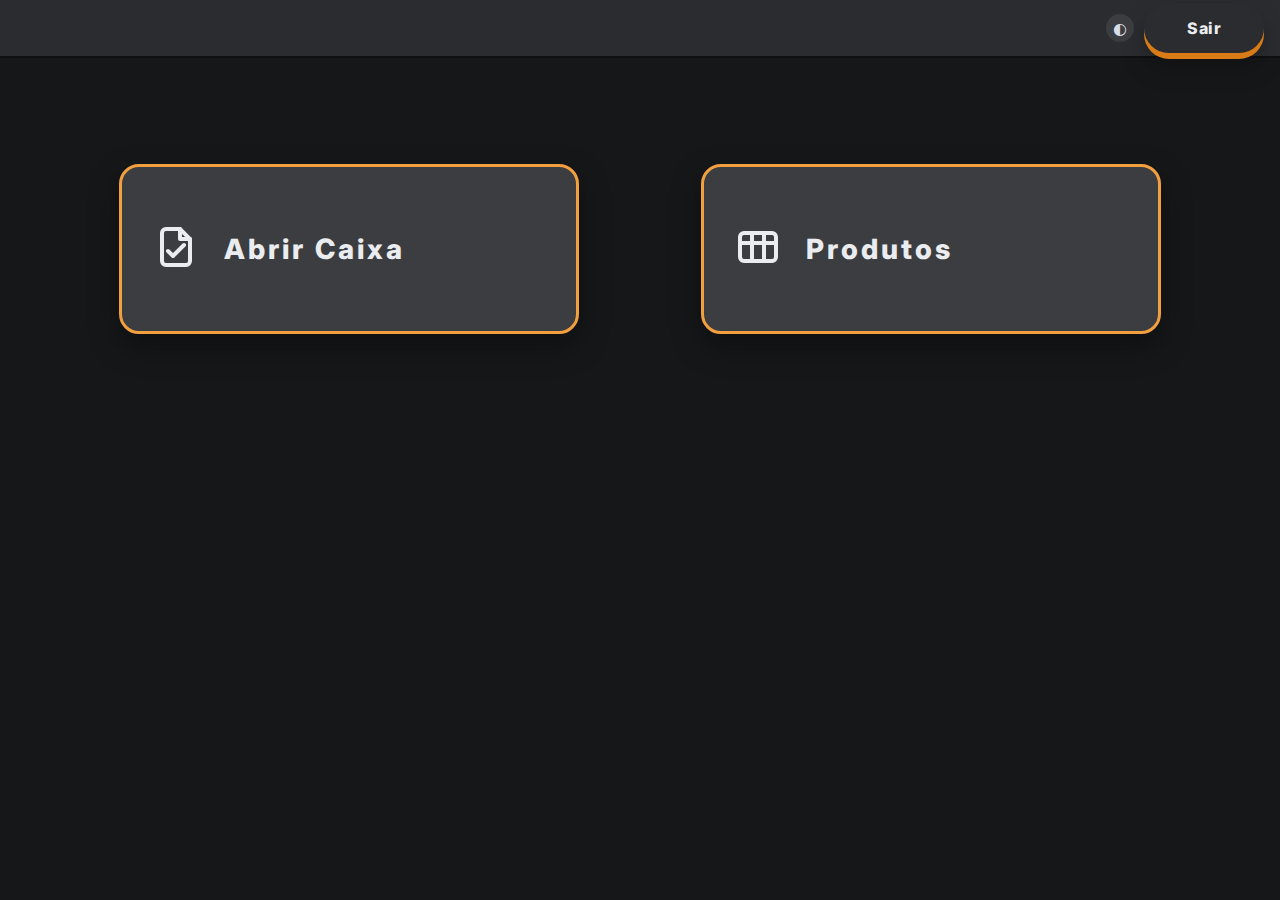
<file: menu.html>
<!doctype html>
<html lang="pt-BR">
<head>
  <meta charset="utf-8" />
  <meta name="viewport" content="width=device-width, initial-scale=1" />
  <title>Início • Frutos Goiás</title>
  <link rel="stylesheet" href="css/estilos.css" />
</head>
<body class="tela-dashboard">
  <div class="topbar">
    <div class="topbar__lado-esq"></div>
    <div class="topbar__lado-dir">
      <div class="perfil-icone">◐</div>
      <a class="btn ghost" href="index.html">Sair</a>
    </div>
  </div>

  <div class="grid-acoes">
    <a class="acao" href="abrir-caixa.html">
      <div class="acao__icone" aria-hidden="true">
        <svg viewBox="0 0 24 24"><path d="M7 3h7l5 5v11a2 2 0 0 1-2 2H7a2 2 0 0 1-2-2V5a2 2 0 0 1 2-2z" fill="none" stroke="currentColor" stroke-width="2"/><path d="M14 3v5h5M8 14l2.5 2.5L16 11" fill="none" stroke="currentColor" stroke-width="2" stroke-linecap="round" stroke-linejoin="round"/></svg>
      </div>
      <div class="acao__titulo">Abrir Caixa</div>
    </a>

    <a class="acao" href="produtos.html">
      <div class="acao__icone" aria-hidden="true">
        <svg viewBox="0 0 24 24"><rect x="3" y="5" width="18" height="14" rx="2" ry="2" fill="none" stroke="currentColor" stroke-width="2"/><path d="M3 10h18M9 5v14M15 5v14" fill="none" stroke="currentColor" stroke-width="2"/></svg>
      </div>
      <div class="acao__titulo">Produtos</div>
    </a>
  </div>
</body>
</html>
</file>
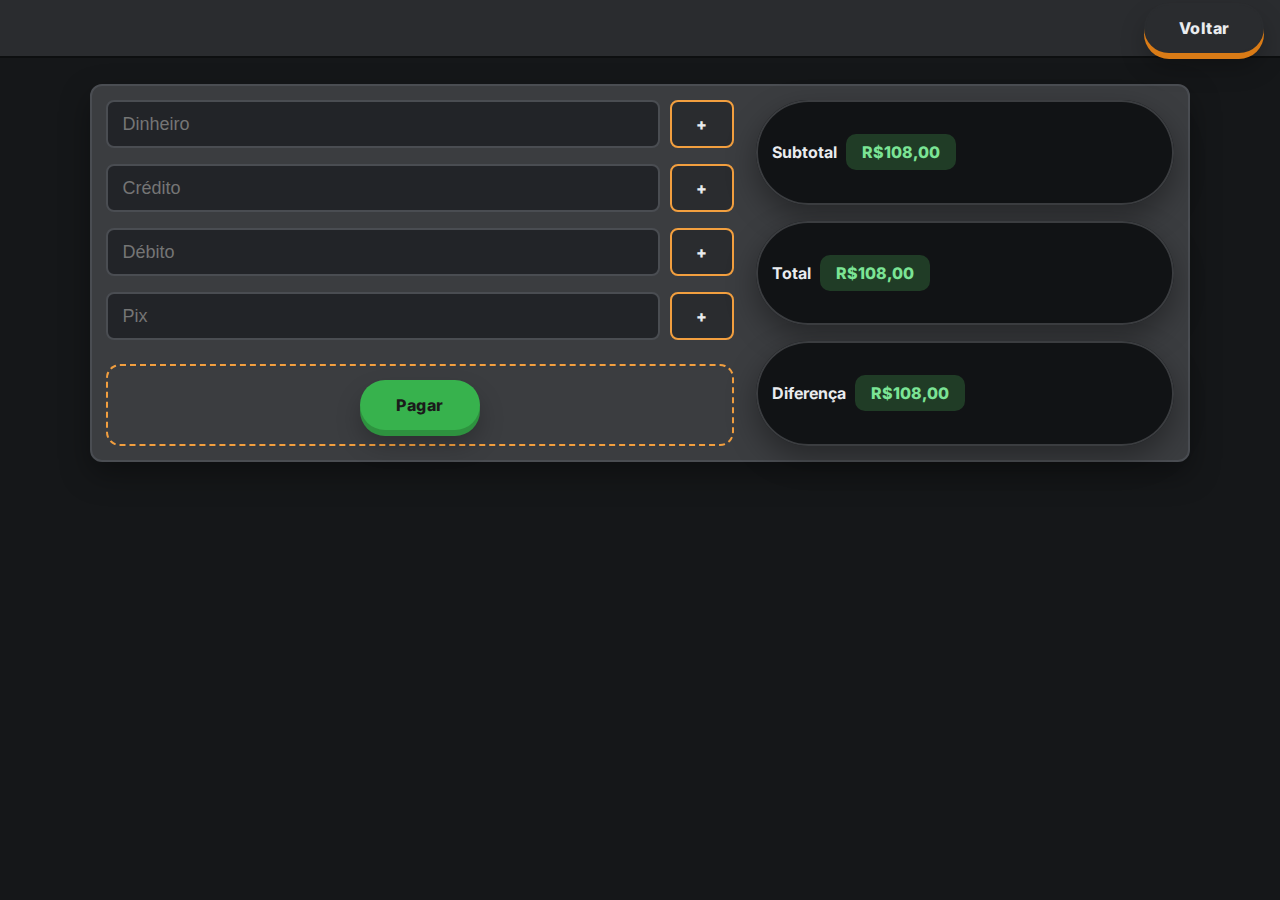
<file: pagamento.html>
<!doctype html>
<html lang="pt-BR">
<head>
  <meta charset="utf-8" />
  <meta name="viewport" content="width=device-width, initial-scale=1" />
  <title>Pagamento • Frutos Goiás</title>
  <link rel="stylesheet" href="css/estilos.css" />
</head>
<body>
  <div class="topbar">
    <div></div>
    <div class="topbar__lado-dir">
      <a class="btn ghost" href="abrir-caixa.html">Voltar</a>
    </div>
  </div>

  <div class="pag-wrap container">
    <div class="card pag-grid">
      <!-- Coluna esquerda: meios de pagamento -->
      <div>
        <div class="linha-pag">
          <input class="input big" placeholder="Dinheiro">
          <div class="btn-add">+</div>
        </div>
        <div class="linha-pag">
          <input class="input big" placeholder="Crédito">
          <div class="btn-add">+</div>
        </div>
        <div class="linha-pag">
          <input class="input big" placeholder="Débito">
          <div class="btn-add">+</div>
        </div>
        <div class="linha-pag">
          <input class="input big" placeholder="Pix">
          <div class="btn-add">+</div>
        </div>

        <div class="big-pay">
          <a class="btn ok" href="menu.html">Pagar</a>
        </div>
      </div>

      <!-- Coluna direita: resumo -->
      <div class="box-pills">
        <div class="pill"><strong>Subtotal</strong><span class="total-tag">R$108,00</span></div>
        <div class="pill"><strong>Total</strong><span class="total-tag">R$108,00</span></div>
        <div class="pill"><strong>Diferença</strong><span class="total-tag">R$108,00</span></div>
      </div>
    </div>
  </div>
</body>
</html>
</file>
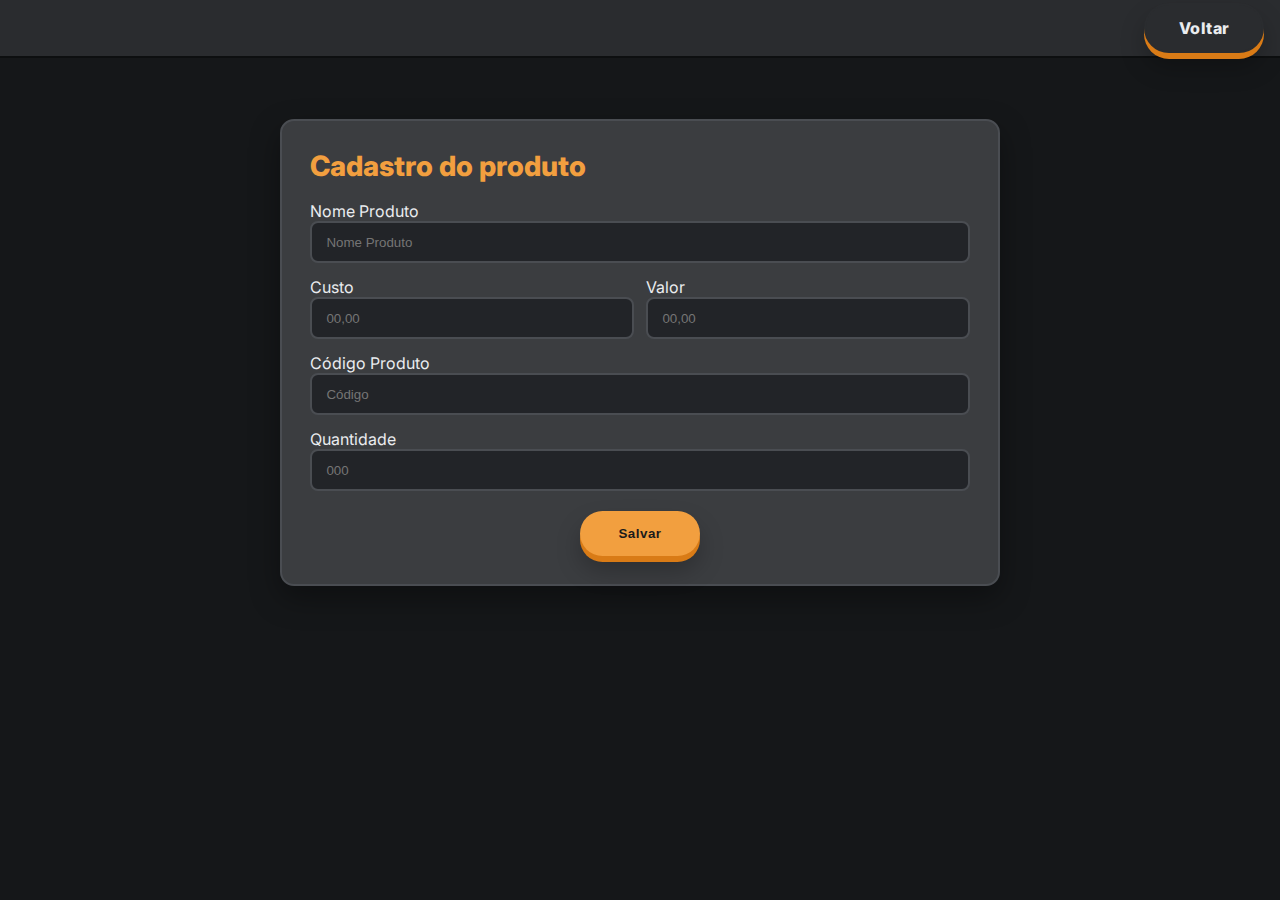
<file: produto-novo.html>
<!doctype html>
<html lang="pt-BR">
<head>
  <meta charset="utf-8" />
  <meta name="viewport" content="width=device-width, initial-scale=1" />
  <title>Novo Produto • Frutos Goiás</title>
  <link rel="stylesheet" href="css/estilos.css" />
</head>
<body>
  <div class="topbar">
    <div></div>
    <div class="topbar__lado-dir">
      <a class="btn ghost" href="produtos.html">Voltar</a>
    </div>
  </div>

  <div class="form-card">
    <h2 style="margin:0 0 18px; font-size:28px; font-weight:800; color:var(--prim)">Cadastro do produto</h2>

    <form class="form-grid" action="produtos.html">
      <label>Nome Produto
        <input class="input" placeholder="Nome Produto" required>
      </label>

      <div class="duo">
        <label>Custo
          <input class="input" placeholder="00,00" inputmode="numeric">
        </label>
        <label>Valor
          <input class="input" placeholder="00,00" inputmode="numeric">
        </label>
      </div>

      <label>Código Produto
        <input class="input" placeholder="Código">
      </label>

      <label>Quantidade
        <input class="input" placeholder="000" inputmode="numeric">
      </label>

      <div style="display:flex; justify-content:center; margin-top:6px">
        <button class="btn" type="submit">Salvar</button>
      </div>
    </form>
  </div>
</body>
</html>
</file>
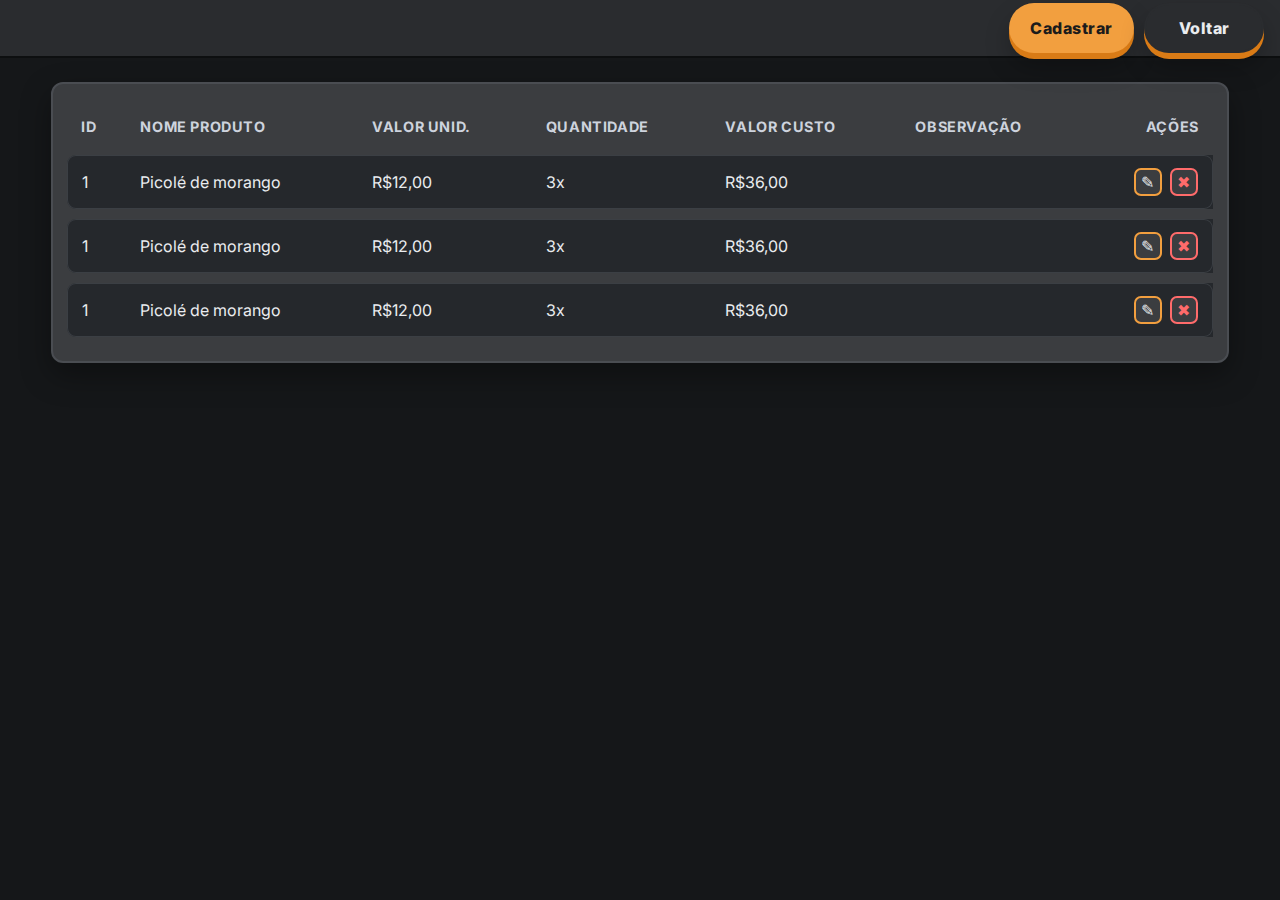
<file: produtos.html>
<!doctype html>
<html lang="pt-BR">
<head>
  <meta charset="utf-8" />
  <meta name="viewport" content="width=device-width, initial-scale=1" />
  <title>Produtos • Frutos Goiás</title>
  <link rel="stylesheet" href="css/estilos.css" />
</head>
<body>
  <div class="topbar">
    <div></div>
    <div class="topbar__lado-dir">
      <a class="btn" href="produto-novo.html">Cadastrar</a>
      <a class="btn ghost" href="menu.html">Voltar</a>
    </div>
  </div>

  <div class="container" style="padding:26px 0 40px">
    <div class="card">
      <table class="tabela">
        <thead>
        <tr>
          <th>ID</th><th>NOME PRODUTO</th><th>VALOR UNID.</th><th>QUANTIDADE</th><th>VALOR CUSTO</th><th>OBSERVAÇÃO</th><th style="text-align:right">AÇÕES</th>
        </tr>
        </thead>
        <tbody>
        <tr>
          <td>1</td><td>Picolé de morango</td><td>R$12,00</td><td>3x</td><td>R$36,00</td><td></td>
          <td class="acoes"><div class="acao-ic">✎</div><div class="acao-ic bad">✖</div></td>
        </tr>
        <tr>
          <td>1</td><td>Picolé de morango</td><td>R$12,00</td><td>3x</td><td>R$36,00</td><td></td>
          <td class="acoes"><div class="acao-ic">✎</div><div class="acao-ic bad">✖</div></td>
        </tr>
        <tr>
          <td>1</td><td>Picolé de morango</td><td>R$12,00</td><td>3x</td><td>R$36,00</td><td></td>
          <td class="acoes"><div class="acao-ic">✎</div><div class="acao-ic bad">✖</div></td>
        </tr>
        </tbody>
      </table>
    </div>
  </div>
</body>
</html>
</file>
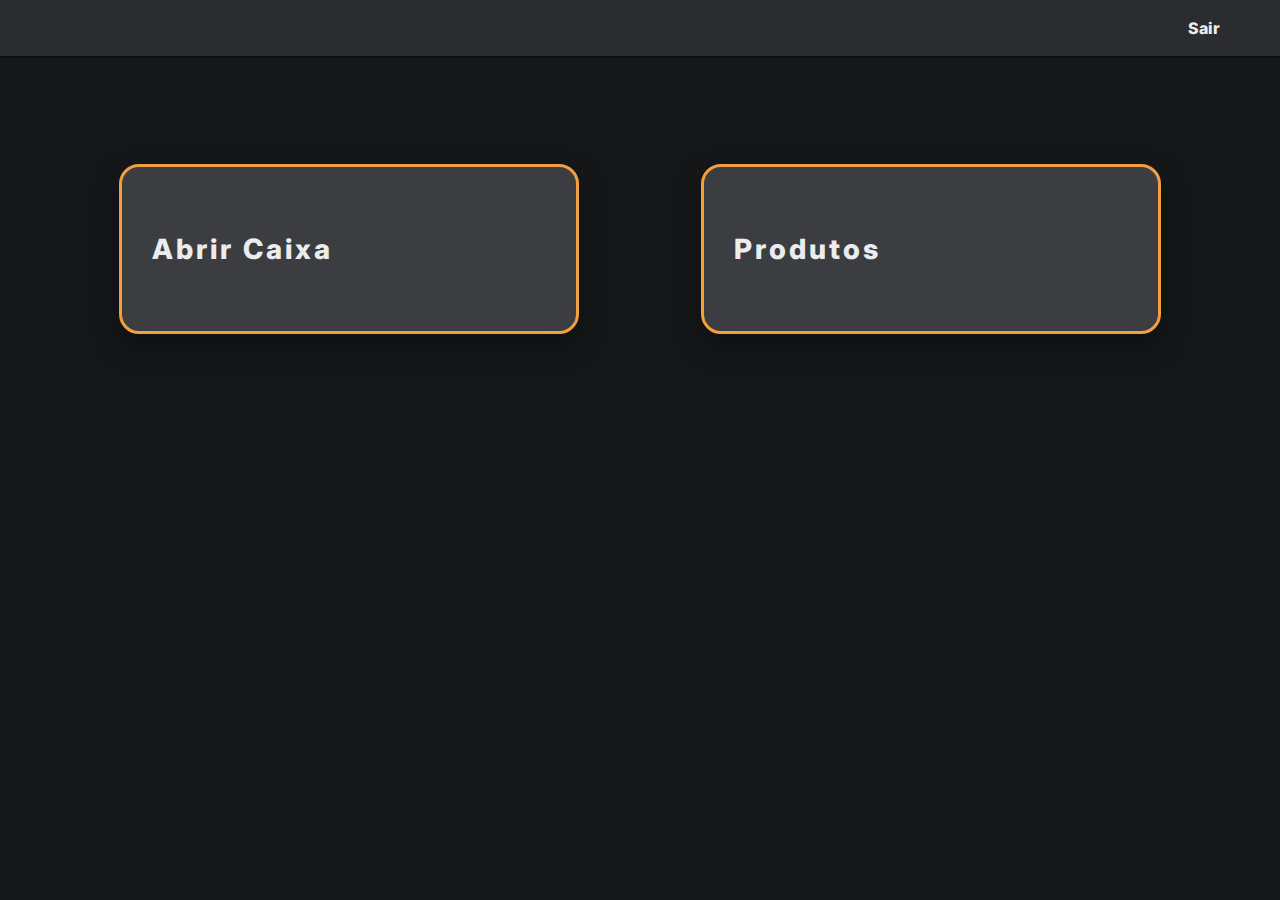
<file: frutos-goias/menu.html>
<!doctype html>
<html lang="pt-BR">
<head>
  <meta charset="utf-8" />
  <meta name="viewport" content="width=device-width, initial-scale=1" />
  <title>Início • Frutos Goiás</title>
  <link rel="stylesheet" href="css/global.css" />
  <link rel="stylesheet" href="css/menu.css" />
</head>
<body class="tela-dashboard">
  <div class="topbar">
    <div class="lado-esq"></div>
    <div class="ladodir">
      <a class="btn ghost" href="index.html">Sair</a>
    </div>
  </div>

  <div class="grid-acoes">
    <a class="acao" href="abrir-caixa.html">
      <div class="titulo">Abrir Caixa</div>
    </a>

    <a class="acao" href="produtos.html">
      <div class="titulo">Produtos</div>
    </a>
  </div>
  <script src="js/app.js"></script>
</body>
</html>
</file>
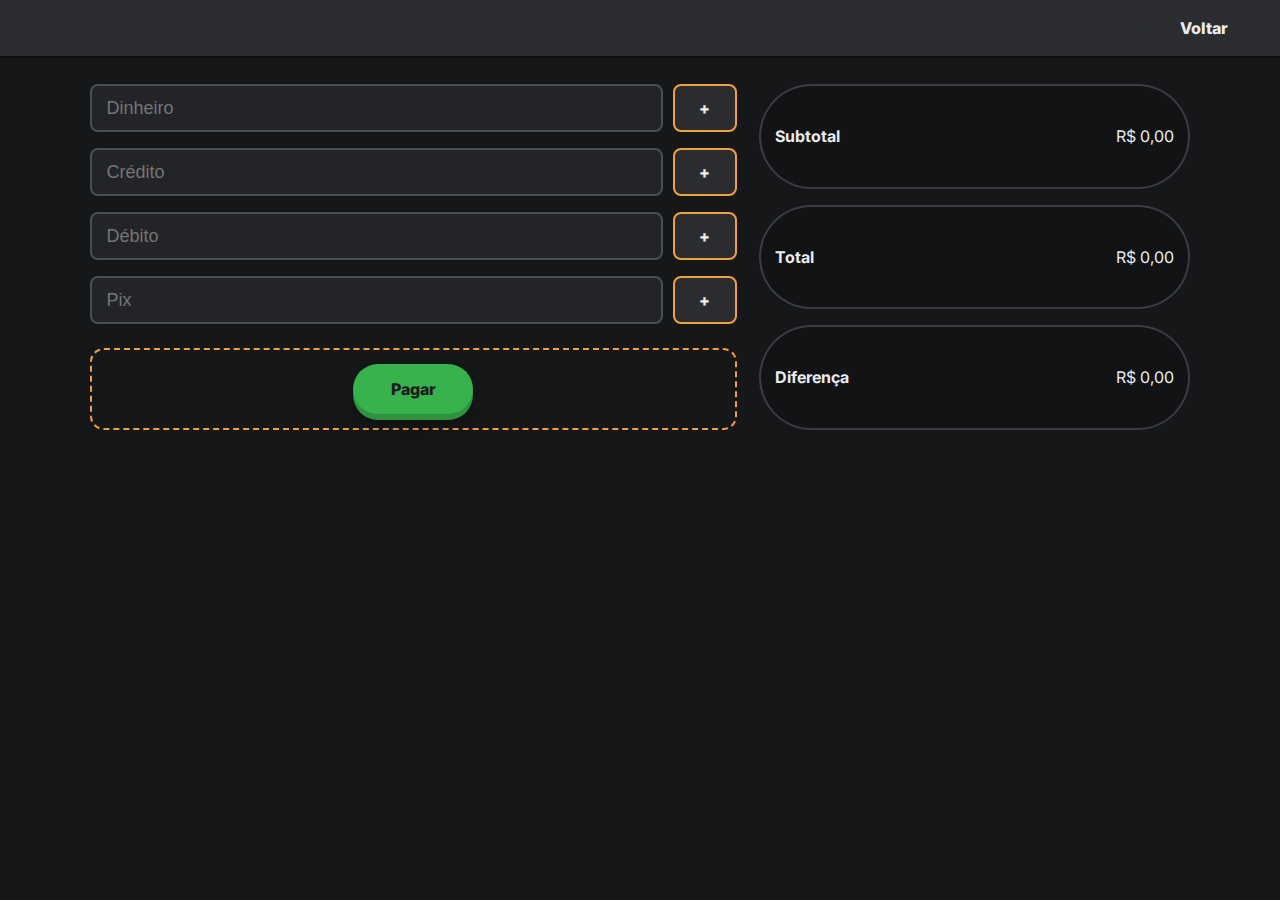
<file: frutos-goias/pagamento.html>
<!doctype html>
<html lang="pt-BR">
<head>
  <meta charset="utf-8" />
  <meta name="viewport" content="width=device-width, initial-scale=1" />
  <title>Pagamento • Frutos Goiás</title>
  <link rel="stylesheet" href="css/global.css" />
  <link rel="stylesheet" href="css/pagamento.css" />
</head>
<body>
  <div class="topbar">
    <div></div>
    <div class="ladodir">
      <a class="btn ghost" href="abrir-caixa.html">Voltar</a>
    </div>
  </div>

  <div class="pag-wrap container">
    <div class="card pag-grid">
      <div>
        <div class="linha-pag">
          <input class="input big" placeholder="Dinheiro">
          <div class="btn-add">+</div>
        </div>
        <div class="linha-pag">
          <input class="input big" placeholder="Crédito">
          <div class="btn-add">+</div>
        </div>
        <div class="linha-pag">
          <input class="input big" placeholder="Débito">
          <div class="btn-add">+</div>
        </div>
        <div class="linha-pag">
          <input class="input big" placeholder="Pix">
          <div class="btn-add">+</div>
        </div>

        <div class="big-pay">
          <a class="btn ok" href="#" id="btn-finalizar-pag">Pagar</a>
        </div>
      </div>

      <div class="boxPagamento">
        <div class="pill"><strong>Subtotal</strong><span class="total-tag" id="total-subtotal">R$0,00</span></div>
        <div class="pill"><strong>Total</strong><span class="total-tag" id="total-final">R$0,00</span></div>
        <div class="pill"><strong>Diferença</strong><span class="total-tag" id="total-diferenca">R$0,00</span></div>
      </div>
    </div>
  </div>
  <script src="js/app.js"></script>
  <script src="js/caixa.js"></script>
</body>
</html>
</file>
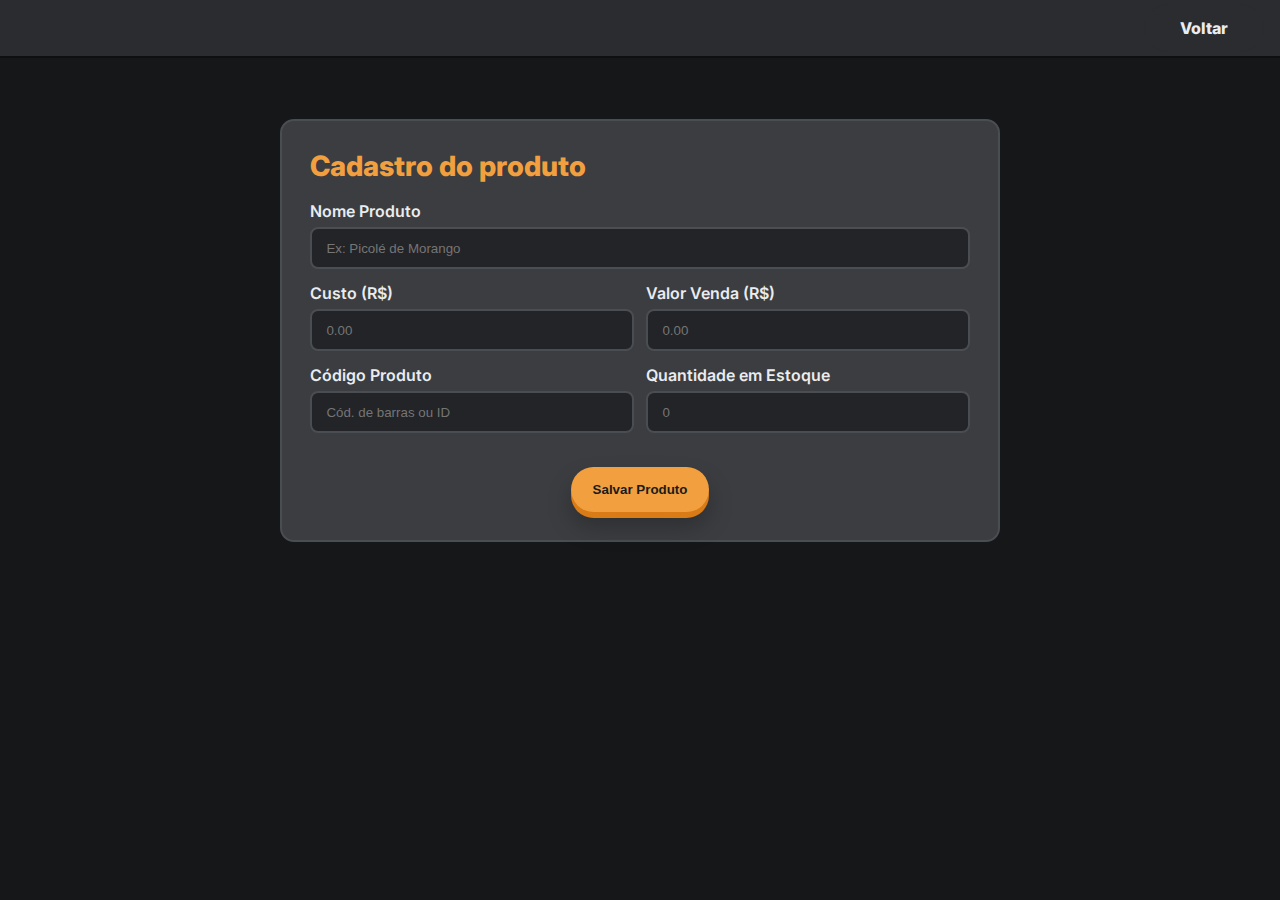
<file: frutos-goias/produto-novo.html>
<!doctype html>
<html lang="pt-BR">
<head>
  <meta charset="utf-8" />
  <meta name="viewport" content="width=device-width, initial-scale=1" />
  <title>Novo Produto • Frutos Goiás</title>
  
  <link rel="stylesheet" href="css/global.css" />
  <link rel="stylesheet" href="css/caixa.css" />
</head>
<body>

  <div class="topbar">
    <div></div> <div class="ladodir">
      <a class="btn ghost" href="produtos.html">Voltar</a>
    </div>
  </div>

  <div class="form-card">
    <h2 style="margin:0 0 18px; font-size:28px; font-weight:800; color:var(--prim)">
      Cadastro do produto
    </h2>

    <form class="form-grid" id="form-cadastro">
      
      <label style="display:block">
        <span style="display:block; margin-bottom:6px; font-weight:600">Nome Produto</span>
        <input class="input" id="nome" placeholder="Ex: Picolé de Morango" required>
      </label>

      <div class="duo">
        <label style="display:block">
          <span style="display:block; margin-bottom:6px; font-weight:600">Custo (R$)</span>
          <input class="input" id="custo" placeholder="0.00" inputmode="decimal">
        </label>
        <label style="display:block">
          <span style="display:block; margin-bottom:6px; font-weight:600">Valor Venda (R$)</span>
          <input class="input" id="valor" placeholder="0.00" inputmode="decimal">
        </label>
      </div>

      <div class="duo">
        <label style="display:block">
          <span style="display:block; margin-bottom:6px; font-weight:600">Código Produto</span>
          <input class="input" id="codigo" placeholder="Cód. de barras ou ID">
        </label>

        <label style="display:block">
          <span style="display:block; margin-bottom:6px; font-weight:600">Quantidade em Estoque</span>
          <input class="input" id="qtd" placeholder="0" type="number">
        </label>
      </div>

      <div style="display:flex; justify-content:center; margin-top:20px">
        <button class="btn" type="submit">Salvar Produto</button>
      </div>

    </form>
  </div>
  
  <script src="js/app.js"></script>
  <script src="js/produtos.js"></script>
</body>
</html>
</file>
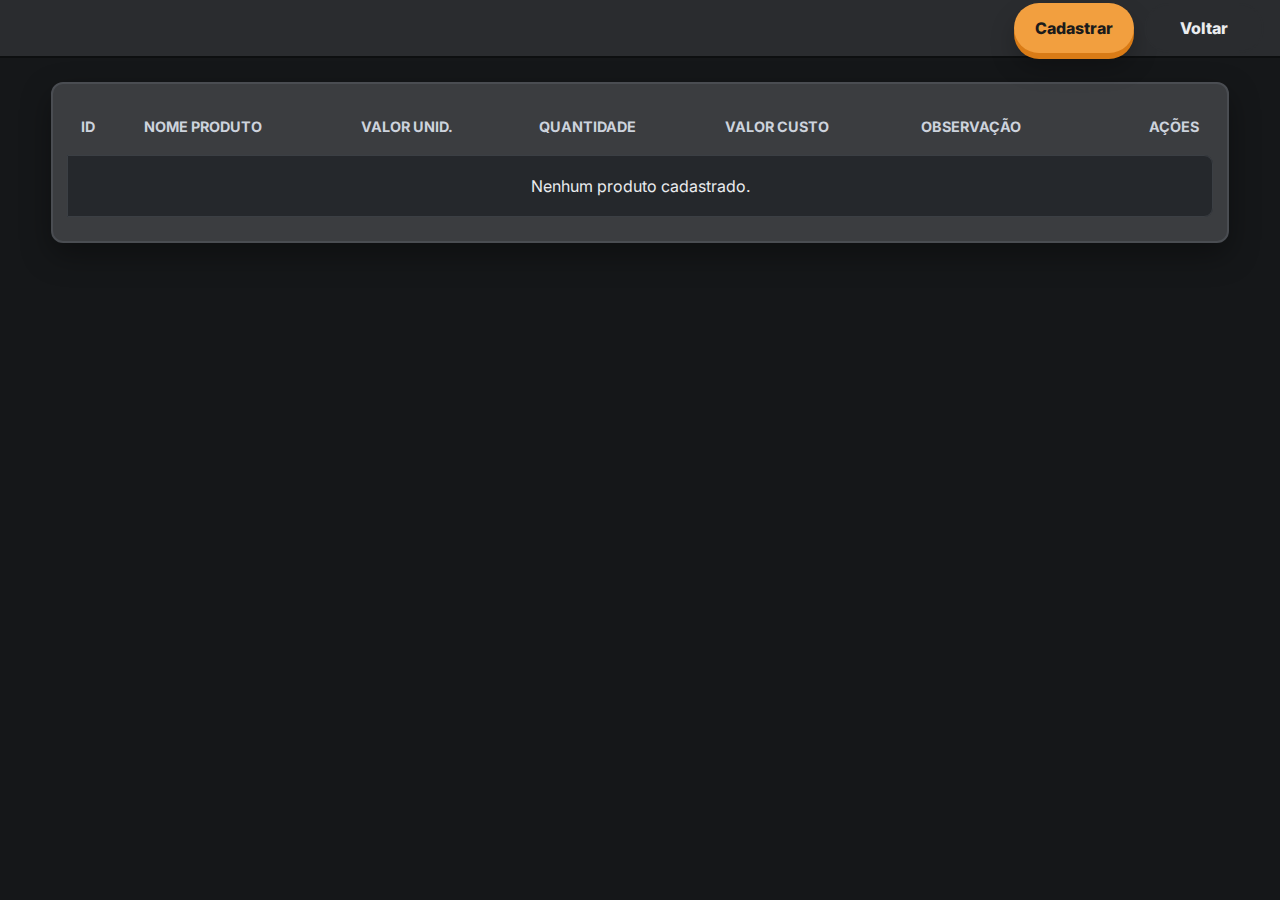
<file: frutos-goias/produtos.html>
<!doctype html>
<html lang="pt-BR">
<head>
  <meta charset="utf-8" />
  <meta name="viewport" content="width=device-width, initial-scale=1" />
  <title>Produtos • Frutos Goiás</title>
  <link rel="stylesheet" href="css/global.css" />
  <link rel="stylesheet" href="css/caixa.css" />
</head>
<body>
  <div class="topbar">
    <div></div>
    <div class="ladodir">
      <a class="btn" href="produto-novo.html">Cadastrar</a>
      <a class="btn ghost" href="menu.html">Voltar</a>
    </div>
  </div>

  <div class="container" style="padding:26px 0 40px">
    <div class="card">
      <table class="tabela">
        <thead>
        <tr>
          <th>ID</th>
          <th>NOME PRODUTO</th>
          <th>VALOR UNID.</th>
          <th>QUANTIDADE</th>
          <th>VALOR CUSTO</th>
          <th>OBSERVAÇÃO</th>
          <th style="text-align:right">AÇÕES</th>
        </tr>
        </thead>
        <tbody id="tabelaprodutos">
        </tbody>
      </table>
    </div>
  </div>
  <script src="js/app.js"></script>
  <script src="js/produtos.js"></script>
</body>
</html>
</file>
<file: css/estilos.css>
/* —— Tipografia e tema ——————————————————————————————————————————— */
@import url('https://fonts.googleapis.com/css2?family=Inter:wght@400;600;700;800&display=swap');

:root{
  --bg: #151719;
  --bg-2:#1e2024;
  --card:#3b3d40;
  --card-2:#2a2c2f;
  --texto:#EAECEF;
  --muted:#A2A8B3;
  --borda:#f29f3f;
  --prim:#f29f3f;       /* laranja */
  --ok:#37b24d;         /* verde */
  --bad:#ff6b6b;        /* vermelho */
  --shadow: 0 12px 30px rgba(0,0,0,.35);
  --radius: 14px;
}

*{ box-sizing: border-box }
html,body{ height:100% }
body{
  margin:0; font-family:Inter,system-ui,-apple-system,Segoe UI,Roboto,Arial;
  background:var(--bg); color:var(--texto);
}

/* —— Utilitários ———————————————————————————————————————————————— */
.container{ width:min(1200px, 92vw); margin-inline:auto }
.row{ display:flex; gap:24px }
.center{ display:grid; place-items:center }
.sr-only{ position:absolute; left:-9999px }

/* —— Botões ———————————————————————————————————————————————— */
.btn{
  display:inline-flex; align-items:center; justify-content:center;
  gap:.6rem; min-width:120px; padding:.8rem 1.2rem;
  border-radius:999px; border:2px solid transparent; cursor:pointer;
  background:var(--prim); color:#1b1b1b; font-weight:800; letter-spacing:.5px;
  box-shadow: 0 6px 0 #d97b16, 0 14px 24px rgba(0,0,0,.25);
  transition: transform .06s ease, box-shadow .2s ease, opacity .2s;
  text-decoration: none;
}
.btn:hover{ transform: translateY(-1px) }
.btn:active{ transform: translateY(1px) }
.btn.outline{ background:transparent; color:var(--texto); border-color:var(--prim); box-shadow:none }
.btn.ghost{ background:#2a2c2f; color:var(--texto); border-color:#2a2c2f }
.btn.ok{ background:var(--ok); box-shadow:0 6px 0 #2e923f, 0 14px 24px rgba(0,0,0,.25) }
.btn.bad{ background:var(--bad) }

/* —— Inputs ———————————————————————————————————————————————— */
.input{
  width:100%; height:42px; padding:0 .9rem; border-radius:8px;
  border:2px solid #4a4d52; background:#222428; color:var(--texto);
  outline:none; transition:border .2s, box-shadow .2s;
}
.input:focus{ border-color:#3fbf6b; box-shadow:0 0 0 3px rgba(63,191,107,.2) }
.input.big{ height:48px; font-size:18px }

.pill{
  display:inline-flex; align-items:center; gap:.6rem;
  background:#111315; padding:.6rem 1rem; border-radius:999px;
  box-shadow: inset 0 0 0 2px #3b3d40, var(--shadow);
}

/* —— Cartão de login ———————————————————————————————————————— */
.tela-login{ position:relative; min-height:100vh; overflow:hidden }
.fundo{
  position:absolute; inset:0;
  background:
    radial-gradient(transparent, rgba(0,0,0,.45) 55%),
    url('/assets/image.png') center/cover no-repeat fixed;
  filter: blur(1px) saturate(110%);
  transform: scale(1.02);
}
.colmeia{
  position:absolute; inset:0 40% 0 0; pointer-events:none;
  background:
   
}
.cartao-login{
  position:relative; margin-left:auto; margin-right:6vw; z-index:2;
  width:min(420px, 85vw); padding:38px 34px 30px; border-radius:16px;
  background:linear-gradient(180deg,#3b3d40,#2f3135);
  box-shadow: var(--shadow);
  top: 50%; transform: translateY(-50%);
}
.logo-area{ display:grid; place-items:center; margin-bottom:12px }
.logo-area img{ width:180px; height:auto; filter: drop-shadow(0 10px 18px rgba(0,0,0,.35)); }
.titulo-login{
  margin:10px 0 18px; font-size:28px; font-weight:800; letter-spacing:.4px;
  text-align:center;
  border-bottom:3px solid #4e5156; padding-bottom:14px;
}
.form-login{ display:grid; gap:12px }
.form-login .btn{ margin-top:6px }

/* —— Topbar ———————————————————————————————————————————————— */
.topbar{
  position:sticky; top:0; z-index:10; height:56px;
  background:#2a2c2f; box-shadow:0 2px 0 rgba(0,0,0,.35);
  display:flex; align-items:center; justify-content:space-between; padding:0 16px;
}
.topbar__lado-dir{ display:flex; align-items:center; gap:10px }
.perfil-icone{ width:28px; height:28px; display:grid; place-items:center;
  border-radius:50%; background:#3b3d40; color:#d8dee6; }

/* —— Grid de ações (menu) ———————————————————————————————————— */
.tela-dashboard{ min-height:100vh; background:var(--bg) }
.grid-acoes{
  width:min(1100px, 92vw); margin:12vh auto; display:grid;
  grid-template-columns: repeat(2, minmax(260px, 1fr)); gap:64px; place-items:center;
}
.acao{
  width:min(460px, 82vw); height:170px; padding:22px 30px;
  background:#3b3d40; border-radius:20px; border:3px solid var(--borda);
  box-shadow: var(--shadow);
  display:flex; align-items:center; gap:24px; cursor:pointer; transition: transform .1s ease, box-shadow .2s;
  text-decoration:none; color:inherit;
}
.acao:hover{ transform: translateY(-2px); box-shadow:0 20px 40px rgba(0,0,0,.35) }
.acao__icone svg{ width:48px; height:48px; color:#EAECEF }
.acao__titulo{ font-size:28px; letter-spacing:3px; font-weight:800 }

/* —— Layout com sidebar (Abrir Caixa / Produtos) —————————— */
.layout{
  min-height:calc(100vh - 56px); display:grid; grid-template-columns: 260px 1fr;
}
.sidebar{
  background:#2a2c2f; padding:20px 16px; border-right: 2px solid #232528;
}
.logo-min{ display:flex; align-items:center; gap:12px; margin-bottom:18px }
.logo-min img{ width:70px }
.menu-l{ display:grid; gap:10px; margin-top:12px }
.menu-item{
  display:flex; align-items:center; gap:12px; padding:14px 16px; border-radius:10px;
  background:#34363a; color:#dbdee4; border:2px solid #34363a; cursor:pointer; text-decoration:none;
}
.menu-item.atual{ background:#39423a; border-color:#59ba72 }
.menu-item .sq{ width:22px; height:22px; border-radius:6px; background:#59ba72; display:grid; place-items:center; color:#111; font-weight:900 }

.area{
  padding:22px; background:linear-gradient(180deg,#1b1d20,#191b1e);
}

/* —— Caixa: cabeçalho e tabela ————————————————————————————— */
.header-area{ display:flex; align-items:center; gap:12px; justify-content:space-between; margin-bottom:14px }
.busca{ display:flex; align-items:center; gap:10px }
.busca .input{ width:340px; background:#24262a }

.card{
  background:#3b3d40; border-radius:12px; padding:14px; box-shadow:var(--shadow);
  border:2px solid #4a4d52;
}
.tabela{ width:100%; border-collapse:separate; border-spacing:0 10px; }
.tabela thead th{
  text-align:left; font-size:.9rem; letter-spacing:.6px; color:#cdd3dd; padding:10px 14px;
}
.tabela tbody tr{ background:#25282c; border-radius:9px; }
.tabela tbody td{
  padding:12px 14px; border-top: 1px solid #3b3f44; border-bottom:1px solid #3b3f44;
}
.tabela tbody tr td:first-child{ border-left:1px solid #3b3f44; border-radius:9px 0 0 9px }
.tabela tbody tr td:last-child{ border-right:1px solid #3b3f44; border-radius:0 9px 9px 0 }
.acoes{ display:flex; gap:8px; justify-content:flex-end }
.acao-ic{ width:28px; height:28px; border-radius:7px; display:grid; place-items:center; background:#3b3d40; border:2px solid var(--borda); cursor:pointer }
.acao-ic.bad{ border-color:var(--bad); color:var(--bad) }

/* —— Barra inferior (total/pagar) ———————————————————————— */
.footer-caixa{ display:flex; align-items:center; justify-content:space-between; margin-top:16px }
.bloco-total{
  display:flex; align-items:center; gap:14px; background:#1a1c1f; border: 2px solid #34363a; border-radius:12px; padding:10px 14px;
}
.bloco-total strong{ letter-spacing:.8px }
.total-tag{ background:#203c26; color:#7be495; padding:.5rem 1rem; border-radius:10px; font-weight:800 }

/* —— Produtos / Cadastro —————————————————————————————————— */
.form-card{ width:min(720px, 92vw); margin:7vh auto; background:#3b3d40; border-radius:14px; padding:28px; box-shadow:var(--shadow); border:2px solid #4a4d52 }
.form-grid{ display:grid; gap:14px }
.duo{ display:grid; grid-template-columns: 1fr 1fr; gap:12px }

/* —— Pagamento ————————————————————————————————————————— */
.pag-wrap{ max-width:1100px; margin:28px auto; }
.pag-grid{ display:grid; grid-template-columns: 1.2fr .8fr; gap:22px }
.linha-pag{ display:grid; grid-template-columns: 1fr 64px; gap:10px; align-items:center; margin-bottom:16px }
.btn-add{ border-radius:8px; background:#2a2c2f; color:#EAECEF; border:2px solid var(--borda); height:48px; display:grid; place-items:center; font-weight:800 }
.box-pills{ display:grid; gap:16px }
.big-pay{ margin-top:24px; border:2px dashed var(--borda); padding:14px; border-radius:14px; display:grid;
  place-items:center; }
</file>
<file: frutos-goias/css/menu.css>
.tela-dashboard { min-height: 100vh; background: var(--bg); }
.grid-acoes {
  width: min(1100px, 92vw);
  margin: 12vh auto; 
  display: grid;
  grid-template-columns: repeat(2, minmax(260px, 1fr));
  gap: 64px;
  place-items: center;
}
.acao {
  width: min(460px, 82vw); height: 170px; padding: 22px 30px;
  background: #3b3d40; border-radius: 20px; border: 3px solid var(--borda);
  box-shadow: var(--shadow); display: flex; align-items: center; gap: 24px;
  text-decoration: none; color: inherit; transition: transform .1s;
}

.acao:hover { transform: translateY(-2px);
  box-shadow: 0 20px 40px rgba(0,0,0,.35); 
}

.titulo { font-size: 28px; 
  letter-spacing: 3px; 
  font-weight: 800; }
</file>
<file: frutos-goias/css/pagamento.css>
.pag-wrap { max-width: 1100px; margin: 28px auto; }
.pag-grid { display: grid; grid-template-columns: 1.2fr .8fr; gap: 22px; }
.linha-pag { display: grid; grid-template-columns: 1fr 64px; gap: 10px; align-items: center; margin-bottom: 16px; }
.btn-add { border-radius: 8px; background: #2a2c2f; color: #EAECEF; border: 2px solid var(--borda); height: 48px; display: grid; place-items: center; font-weight: 800; cursor: pointer; }

.boxPagamento { display: grid; gap: 16px; }
.pill {
  display: flex; align-items: center; justify-content: space-between;
  background: #111315; padding: .6rem 1rem; border-radius: 999px;
  box-shadow: inset 0 0 0 2px #3b3d40;
}
.big-pay { margin-top: 24px; border: 2px dashed var(--borda); padding: 14px; border-radius: 14px; display: grid; place-items: center; }
</file>
<file: frutos-goias/css/caixa.css>
/* Layout com Sidebar */
.layout { min-height: calc(100vh - 56px); display: grid; grid-template-columns: 260px 1fr; }
.sidebar { background: #2a2c2f; padding: 20px 16px; border-right: 2px solid #232528; }
.area { padding: 22px; background: linear-gradient(180deg,#1b1d20,#191b1e); }

/* Sidebar Elementos */
.logo { display: flex;
  align-items: center;
  gap: 12px;
  margin-bottom: 18px; 
}
.logo img { width: 70px; }
.menu-l { display: grid;
  gap: 10px;
  margin-top: 12px; 
}
.menu-item {
  display: flex;
  align-items: center;
  gap: 12px;
  padding: 14px 16px;
  border-radius: 10px;
  background: #34363a;
  color: #dbdee4;
  border: 2px solid #34363a;
  text-decoration: none;
}
.menu-item.atual { background: #39423a;
  border-color: #59ba72; 
}
.menu-item .sq { width: 22px;
  height: 22px;
  border-radius: 6px;
  background: #59ba72;
  display: grid;
  place-items: center;
  color: #111;
  font-weight: 900; 
}

/* Tabelas e Cards */
.header-area { display: flex;
  align-items: center;
  gap: 12px;
  justify-content: space-between;
  margin-bottom: 14px; 
}

.card { background: #3b3d40;
  border-radius: 12px;
  padding: 14px;
  box-shadow: var(--shadow);
  border: 2px solid #4a4d52; 
}

.tabela { width: 100%; border-collapse: separate; border-spacing: 0 10px; }
.tabela thead th { text-align: left; font-size: .9rem; color: #cdd3dd; padding: 10px 14px; }
.tabela tbody tr { background: #25282c; border-radius: 9px; }
.tabela tbody td { padding: 12px 14px; border-top: 1px solid #3b3f44; border-bottom: 1px solid #3b3f44; }
.tabela tbody tr td:first-child { border-left: 1px solid #3b3f44; border-radius: 9px 0 0 9px; }
.tabela tbody tr td:last-child { border-right: 1px solid #3b3f44;border-radius: 0 9px 9px 0; }

.acoes { display: flex;
  gap: 8px;
  justify-content: flex-end;
}

.acao-ic { width: 28px; 
  height: 28px;
  border-radius: 7px;
  display: grid;
  place-items: center;
  background: #3b3d40;
  border: 2px solid var(--borda);
  cursor: pointer; 
}

.acao-ic.bad { border-color: var(--bad);
  color: var(--bad); 
}

/* Footer do Caixa */
.footer-caixa { display: flex;
  align-items: center;
  justify-content: space-between;
  margin-top: 16px; 
}
.bloco-total { display: flex;
  align-items: center;
  gap: 14px;
  background: #1a1c1f;
  border: 2px solid #34363a;
  border-radius: 12px;
  padding: 10px 14px; 
}

.total-tag { background: #203c26;
  color: #7be495;
  padding: .5rem 1rem;
  border-radius: 10px;
  font-weight: 800; 
}

/* Formulário de Cadastro */
.form-card { width: min(720px, 92vw); 
  margin: 7vh auto;
  background: #3b3d40;
  border-radius: 14px;
  padding: 28px;
  border: 2px solid #4a4d52; 
}

.form-grid { display: grid;
   gap: 14px; 
}

.duo { display: grid;
   grid-template-columns: 1fr 1fr;
    gap: 12px; 
}
</file>
<file: frutos-goias/css/global.css>
/* —— Tipografia, Variáveis e Reset ——————————————————————————————— */
@import url('https://fonts.googleapis.com/css2?family=Inter:wght@400;600;700;800&display=swap');

:root {
  --bg: #151719;
  --bg-2: #1e2024;
  --card: #3b3d40;
  --texto: #EAECEF;
  --borda: #f29f3f;
  --prim: #f29f3f;
  --ok: #37b24d;
  --bad: #ff6b6b;
  --shadow: 0 12px 30px rgba(0,0,0,.35);
}

* { box-sizing: border-box; }
html, body { height: 100%; }
body {
  margin: 0; font-family: Inter, sans-serif;
  background: var(--bg); color: var(--texto);
}

/* —— Utilitários e Acessibilidade ———————————————————————————————— */
.container { width: min(1200px, 92vw); margin-inline: auto; }
.row { display: flex;
   gap: 24px; }
   
.sr-only {
  position: absolute; width: 1px; height: 1px; padding: 0; margin: -1px;
  overflow: hidden; clip: rect(0,0,0,0); white-space: nowrap; border: 0;
}

/* —— Componentes Globais (Botões e Inputs) ——————————————————————— */
.btn {
  display: inline-flex; align-items: center; justify-content: center;
  gap: .6rem; min-width: 120px; padding: .8rem 1.2rem;
  border-radius: 999px; border: 2px solid transparent; cursor: pointer;
  background: var(--prim); color: #1b1b1b; font-weight: 800; text-decoration: none;
  box-shadow: 0 6px 0 #d97b16, 0 14px 24px rgba(0,0,0,.25);
  transition: transform .06s ease, box-shadow .2s ease;
}
.btn:hover { transform: translateY(-1px); }
.btn:active { transform: translateY(1px); }
.btn.outline { background: transparent; color: var(--texto); border-color: var(--prim); box-shadow: none; }
.btn.ghost { background: #2a2c2f; color: var(--texto); border-color: #2a2c2f; box-shadow: none; }
.btn.ok { background: var(--ok); box-shadow: 0 6px 0 #2e923f, 0 14px 24px rgba(0,0,0,.25); }
.btn.bad { background: var(--bad); box-shadow: none; }

.input {
  width: 100%; height: 42px; padding: 0 .9rem; border-radius: 8px;
  border: 2px solid #4a4d52; background: #222428; color: var(--texto);
  outline: none; transition: border .2s;
}
.input:focus { border-color: #3fbf6b; }
.input.big { height: 48px; font-size: 18px; }

/* —— Topbar (Usada em quase todas as telas internas) —————————————— */
.topbar {
  position: sticky; top: 0; z-index: 10; height: 56px;
  background: #2a2c2f; box-shadow: 0 2px 0 rgba(0,0,0,.35);
  display: flex; align-items: center; justify-content: space-between; padding: 0 16px;
}
.ladodir { display: flex; align-items: center; gap: 10px; }
</file>
